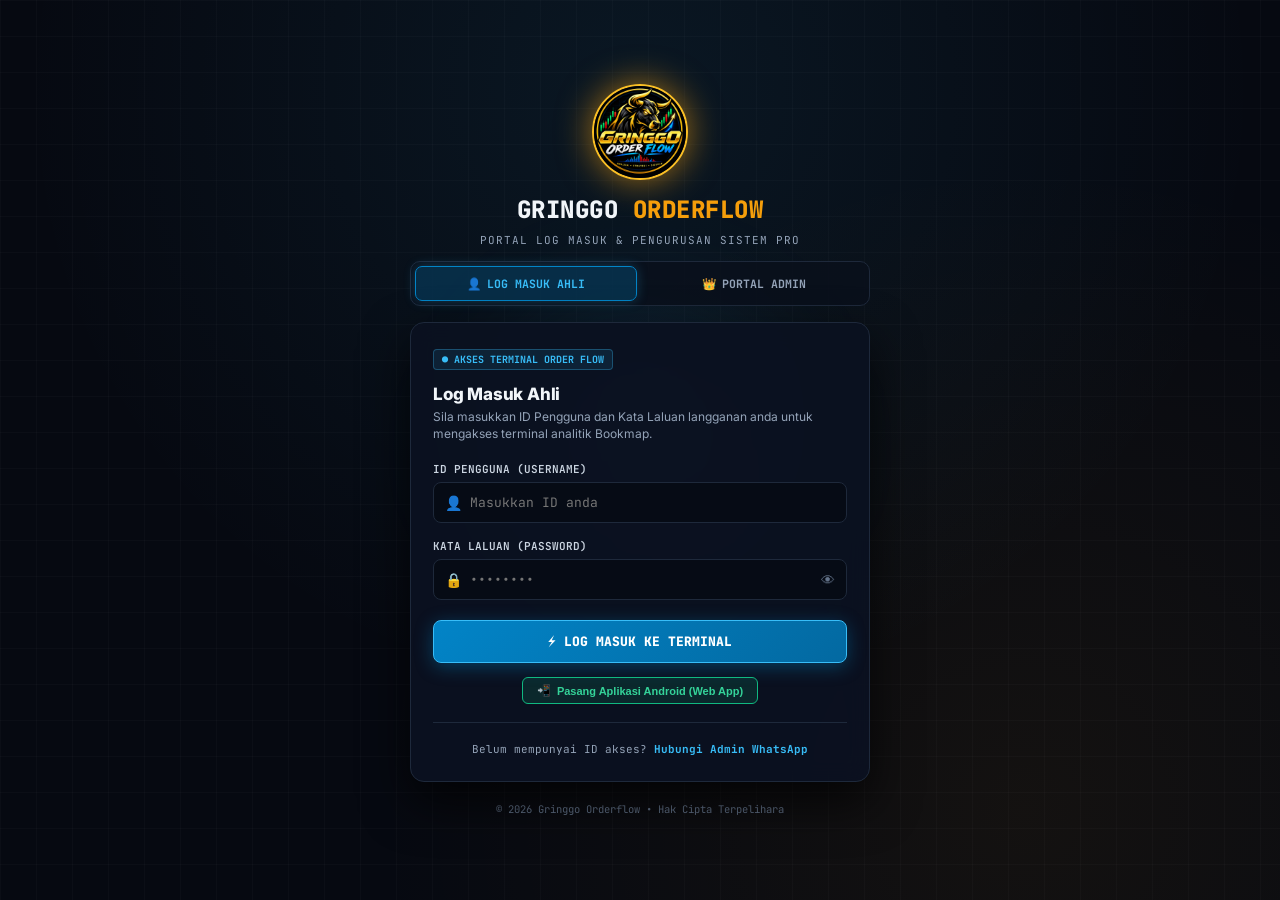
<file: login.html>
<!DOCTYPE html>
<html lang="ms">
<head>
  <!-- Android PWA & Mobile Web App Meta Tags -->
  <link rel="manifest" href="/manifest.json">
  <meta name="theme-color" content="#050a14">
  <meta name="mobile-web-app-capable" content="yes">
  <meta name="apple-mobile-web-app-capable" content="yes">
  <meta name="apple-mobile-web-app-status-bar-style" content="black-translucent">
  <meta name="apple-mobile-web-app-title" content="Gringgo Orderflow">
  <link rel="icon" type="image/png" href="/static/icons/logo.png">
  <link rel="icon" type="image/png" sizes="192x192" href="/static/icons/icon-192.png">
  <link rel="apple-touch-icon" href="/static/icons/icon-192.png">
  <meta charset="UTF-8">
  <meta name="viewport" content="width=device-width, initial-scale=1.0">
  <title>Portal Pengguna & Pentadbir | Gringgo Orderflow</title>
  <link rel="icon" href="data:image/svg+xml,<svg xmlns=%22http://www.w3.org/2000/svg%22 viewBox=%220 0 100 100%22><text y=%22.9em%22 font-size=%2290%22>⚡</text></svg>">
  <link rel="preconnect" href="https://fonts.googleapis.com">
  <link rel="preconnect" href="https://fonts.gstatic.com" crossorigin>
  <link href="https://fonts.googleapis.com/css2?family=Inter:wght@400;500;600;700;800&family=JetBrains+Mono:wght@500;700;800&display=swap" rel="stylesheet">
  <style>
    :root {
      --bg-dark: #060911;
      --card-bg: rgba(11, 18, 32, 0.94);
      --card-border: rgba(56, 189, 248, 0.22);
      --gold: #f59e0b;
      --gold-glow: rgba(245, 158, 11, 0.28);
      --cyan: #38bdf8;
      --cyan-glow: rgba(56, 189, 248, 0.25);
      --green: #10b981;
      --red: #f43f5e;
      --text: #f1f5f9;
      --text-muted: #94a3b8;
      --font-sans: 'Inter', -apple-system, BlinkMacSystemFont, sans-serif;
      --font-mono: 'JetBrains Mono', monospace;
    }

    * { box-sizing: border-box; margin: 0; padding: 0; }

    body {
      background-color: var(--bg-dark);
      background-image: 
        radial-gradient(circle at 50% 10%, rgba(56, 189, 248, 0.08) 0%, transparent 60%),
        radial-gradient(circle at 80% 90%, rgba(245, 158, 11, 0.06) 0%, transparent 50%),
        linear-gradient(rgba(255, 255, 255, 0.02) 1px, transparent 1px),
        linear-gradient(90deg, rgba(255, 255, 255, 0.02) 1px, transparent 1px);
      background-size: 100% 100%, 100% 100%, 36px 36px, 36px 36px;
      color: var(--text);
      font-family: var(--font-sans);
      min-height: 100vh;
      display: flex;
      flex-direction: column;
      align-items: center;
      justify-content: center;
      padding: 20px 14px;
      overflow-x: hidden;
    }

    /* Container for Login Cards */
    .portal-container {
      width: 100%;
      max-width: 460px;
      position: relative;
      z-index: 10;
      transition: all 0.3s ease;
    }

    /* Wider container when Admin Dashboard is active */
    .portal-container.admin-expanded {
      max-width: 980px;
    }

    /* Glow backdrop element */
    .glow-aura {
      position: absolute;
      top: 50%;
      left: 50%;
      transform: translate(-50%, -50%);
      width: 380px;
      height: 380px;
      background: radial-gradient(circle, rgba(99, 102, 241, 0.16) 0%, rgba(56, 189, 248, 0.10) 40%, transparent 70%);
      filter: blur(50px);
      z-index: -1;
      pointer-events: none;
    }

    /* Header Brand */
    .brand-header {
      text-align: center;
      margin-bottom: 20px;
    }

    .brand-logo {
      display: inline-flex;
      align-items: center;
      gap: 10px;
      margin-bottom: 6px;
    }

    .brand-icon {
      width: 36px;
      height: 36px;
      background: linear-gradient(135deg, #f59e0b, #ef4444);
      border-radius: 9px;
      display: flex;
      align-items: center;
      justify-content: center;
      font-size: 20px;
      box-shadow: 0 0 20px rgba(245, 158, 11, 0.45);
    }

    .brand-title {
      font-family: var(--font-mono);
      font-size: 22px;
      font-weight: 800;
      letter-spacing: 0.5px;
    }

    .brand-title span { color: var(--gold); }

    .brand-subtitle {
      font-size: 11.5px;
      color: var(--text-muted);
      font-family: var(--font-mono);
    }

    /* Dual-Mode Navigation Tabs */
    .portal-tabs {
      display: grid;
      grid-template-columns: 1fr 1fr;
      gap: 6px;
      background: rgba(10, 16, 28, 0.85);
      border: 1px solid #1e293b;
      padding: 4px;
      border-radius: 10px;
      margin-bottom: 16px;
    }

    .portal-tab-btn {
      background: none;
      border: none;
      padding: 9px 12px;
      font-family: var(--font-mono);
      font-size: 11.5px;
      font-weight: 700;
      color: #94a3b8;
      border-radius: 7px;
      cursor: pointer;
      display: flex;
      align-items: center;
      justify-content: center;
      gap: 6px;
      transition: all 0.2s ease;
    }

    .portal-tab-btn:hover {
      color: #fff;
      background: rgba(255, 255, 255, 0.04);
    }

    .portal-tab-btn.active.member-tab {
      background: rgba(2, 132, 199, 0.25);
      border: 1px solid #0284c7;
      color: #38bdf8;
      box-shadow: 0 0 12px rgba(56, 189, 248, 0.25);
    }

    .portal-tab-btn.active.admin-tab {
      background: rgba(217, 119, 6, 0.25);
      border: 1px solid #f59e0b;
      color: #fbbf24;
      box-shadow: 0 0 12px rgba(245, 158, 11, 0.3);
    }

    /* Main Card */
    .portal-card {
      background: var(--card-bg);
      border: 1px solid #1e293b;
      border-radius: 14px;
      padding: 24px 22px;
      box-shadow: 0 20px 48px rgba(0, 0, 0, 0.7);
      backdrop-filter: blur(12px);
      transition: all 0.3s ease;
    }

    .portal-card.admin-card-border {
      border-color: rgba(245, 158, 11, 0.4);
      box-shadow: 0 20px 48px rgba(0, 0, 0, 0.8), 0 0 24px rgba(245, 158, 11, 0.15);
    }

    .card-top-tag {
      display: inline-flex;
      align-items: center;
      gap: 6px;
      font-family: var(--font-mono);
      font-size: 10px;
      font-weight: 700;
      color: var(--cyan);
      background: rgba(56, 189, 248, 0.10);
      border: 1px solid rgba(56, 189, 248, 0.3);
      padding: 3px 8px;
      border-radius: 4px;
      margin-bottom: 14px;
    }

    .card-top-tag.admin-badge {
      color: #fbbf24;
      background: rgba(245, 158, 11, 0.12);
      border-color: rgba(245, 158, 11, 0.35);
    }

    .card-title {
      font-size: 17px;
      font-weight: 800;
      margin-bottom: 4px;
      letter-spacing: -0.2px;
    }

    .card-desc {
      font-size: 12px;
      color: var(--text-muted);
      margin-bottom: 20px;
      line-height: 1.45;
    }

    /* Form Styles */
    .form-group { margin-bottom: 16px; }
    .form-label {
      display: block;
      font-size: 11px;
      font-weight: 600;
      color: #cbd5e1;
      margin-bottom: 6px;
      font-family: var(--font-mono);
    }
    .input-wrap {
      position: relative;
      display: flex;
      align-items: center;
    }
    .input-icon {
      position: absolute;
      left: 12px;
      font-size: 14px;
      color: #64748b;
      pointer-events: none;
    }
    .form-input {
      width: 100%;
      background: rgba(6, 10, 20, 0.90);
      border: 1px solid #1e293b;
      border-radius: 8px;
      padding: 11px 40px 11px 36px;
      font-size: 13px;
      color: #ffffff;
      font-family: var(--font-mono);
      outline: none;
      transition: all 0.2s ease;
    }
    .form-input:focus {
      border-color: var(--cyan);
      box-shadow: 0 0 12px rgba(56, 189, 248, 0.25);
      background: rgba(10, 16, 32, 0.98);
    }
    .admin-card-border .form-input:focus {
      border-color: var(--gold);
      box-shadow: 0 0 12px rgba(245, 158, 11, 0.30);
    }
    .btn-toggle-pwd {
      position: absolute;
      right: 12px;
      background: none;
      border: none;
      color: #64748b;
      cursor: pointer;
      font-size: 14px;
    }

    .btn-submit {
      width: 100%;
      background: linear-gradient(135deg, #0284c7 0%, #0369a1 100%);
      border: 1px solid #38bdf8;
      border-radius: 8px;
      padding: 12px;
      font-family: var(--font-mono);
      font-size: 13px;
      font-weight: 800;
      color: #ffffff;
      cursor: pointer;
      box-shadow: 0 4px 18px rgba(2, 132, 199, 0.4);
      transition: all 0.2s ease;
      display: flex;
      align-items: center;
      justify-content: center;
      gap: 8px;
      margin-top: 20px;
    }
    .btn-submit:hover {
      background: linear-gradient(135deg, #0ea5e9 0%, #0284c7 100%);
      transform: translateY(-1px);
    }
    .btn-submit.admin-btn {
      background: linear-gradient(135deg, #d97706 0%, #b45309 100%);
      border-color: #f59e0b;
      box-shadow: 0 4px 18px rgba(245, 158, 11, 0.4);
    }
    .btn-submit.admin-btn:hover {
      background: linear-gradient(135deg, #f59e0b 0%, #d97706 100%);
    }

    .error-alert {
      display: none;
      background: rgba(239, 68, 68, 0.14);
      border: 1px solid rgba(239, 68, 68, 0.45);
      border-radius: 7px;
      padding: 10px 12px;
      font-size: 11.5px;
      color: #fca5a5;
      margin-bottom: 16px;
      font-family: var(--font-mono);
      line-height: 1.4;
    }

    /* ==================== SYSTEMATIC ADMIN DASHBOARD STYLES ==================== */
    #adminDashboardView {
      display: none;
    }

    .admin-dash-header {
      display: flex;
      align-items: center;
      justify-content: space-between;
      border-bottom: 1px solid #1e293b;
      padding-bottom: 14px;
      margin-bottom: 18px;
      flex-wrap: wrap;
      gap: 10px;
    }

    .admin-kpi-grid {
      display: grid;
      grid-template-columns: repeat(auto-fit, minmax(180px, 1fr));
      gap: 12px;
      margin-bottom: 20px;
    }

    .admin-kpi-card {
      background: rgba(15, 23, 42, 0.7);
      border: 1px solid #1e293b;
      border-radius: 9px;
      padding: 12px 14px;
      text-align: center;
    }

    .admin-kpi-label {
      font-size: 10px;
      color: #94a3b8;
      font-family: var(--font-mono);
      font-weight: 700;
    }

    .admin-kpi-value {
      font-size: 24px;
      font-weight: 800;
      font-family: var(--font-mono);
      margin-top: 4px;
    }

    .admin-section-box {
      background: rgba(15, 23, 42, 0.65);
      border: 1px solid #1e293b;
      border-radius: 10px;
      padding: 16px;
      margin-bottom: 18px;
    }

    .admin-section-title {
      font-family: var(--font-mono);
      font-size: 12px;
      font-weight: 800;
      color: #fbbf24;
      display: flex;
      align-items: center;
      justify-content: space-between;
      margin-bottom: 12px;
    }

    .user-table-wrap {
      overflow-x: auto;
      max-height: 380px;
      overflow-y: auto;
    }

    .user-table {
      width: 100%;
      border-collapse: collapse;
      font-family: var(--font-mono);
      font-size: 11px;
      text-align: left;
    }

    .user-table th {
      position: sticky;
      top: 0;
      background: #090e1a;
      padding: 9px 10px;
      color: #94a3b8;
      font-weight: 700;
      border-bottom: 1px solid #334155;
    }

    .user-table td {
      padding: 9px 10px;
      border-bottom: 1px solid #1e293b;
    }

    .btn-action-sm {
      padding: 3px 7px;
      font-size: 9.5px;
      font-family: var(--font-mono);
      font-weight: 700;
      border: none;
      border-radius: 3px;
      cursor: pointer;
    }

    .footer-copy {
      text-align: center;
      margin-top: 20px;
      font-size: 10.5px;
      color: #64748b;
      font-family: var(--font-mono);
    }
  </style>
  <script>
    if (window.location.hostname.endsWith('.hf.space')) {
      const _origFetch = window.fetch.bind(window);
      window.fetch = function(input, init) {
        if (typeof input === 'string' && input.startsWith('/api/')) {
          input = '/gradio_api/gof/' + input.slice(5);
        }
        const token = localStorage.getItem('session_id');
        if (token) {
          init = init || {};
          init.headers = Object.assign({}, init.headers || {}, { 'X-Session-ID': token });
        }
        return _origFetch(input, init);
      };
    }
  </script>
</head>
<body>

  <div class="portal-container" id="portalContainer">
    <div class="glow-aura"></div>

    <!-- Top Brand Header with Official Gringgo Bull Logo -->
    <div class="brand-header" style="text-align:center; display:flex; flex-direction:column; align-items:center; margin-bottom:14px;">
      <div class="brand-logo" style="display:flex; flex-direction:column; align-items:center; gap:8px;">
        <img src="/static/icons/logo.png" alt="Gringgo Orderflow" style="width:96px; height:96px; border-radius:50%; border:2.5px solid #fbbf24; object-fit:cover; box-shadow:0 0 35px rgba(245, 158, 11, 0.65); margin-bottom:6px;">
        <div class="brand-title" style="font-size:24px; font-weight:800; letter-spacing:0.5px;">GRINGGO<span style="color:var(--gold);"> ORDERFLOW</span></div>
      </div>
      <div class="brand-subtitle" style="font-size:11px; color:#94a3b8; letter-spacing:1px; margin-top:2px;">PORTAL LOG MASUK & PENGURUSAN SISTEM PRO</div>
    </div>

    <!-- Dual Navigation Switcher Tabs -->
    <div class="portal-tabs" id="portalTabs">
      <button class="portal-tab-btn active member-tab" id="tabMember" onclick="switchPortalTab('member')">
        <span>👤</span> LOG MASUK AHLI
      </button>
      <button class="portal-tab-btn admin-tab" id="tabAdmin" onclick="switchPortalTab('admin')">
        <span>👑</span> PORTAL ADMIN
      </button>
    </div>

    <!-- ==================== VIEW 1: MEMBER LOGIN ==================== -->
    <div class="portal-card" id="memberLoginView">
      <div class="card-top-tag">
        <span>●</span> AKSES TERMINAL ORDER FLOW
      </div>
      <h2 class="card-title">Log Masuk Ahli</h2>
      <p class="card-desc">Sila masukkan ID Pengguna dan Kata Laluan langganan anda untuk mengakses terminal analitik Bookmap.</p>

      <div class="error-alert" id="memberErrorAlert"></div>

      <form id="memberLoginForm">
        <div class="form-group">
          <label class="form-label" for="memberUsername">ID PENGGUNA (USERNAME)</label>
          <div class="input-wrap">
            <span class="input-icon">👤</span>
            <input type="text" id="memberUsername" class="form-input" placeholder="Masukkan ID anda" required autocomplete="username">
          </div>
        </div>

        <div class="form-group">
          <label class="form-label" for="memberPassword">KATA LALUAN (PASSWORD)</label>
          <div class="input-wrap">
            <span class="input-icon">🔒</span>
            <input type="password" id="memberPassword" class="form-input" placeholder="••••••••" required autocomplete="current-password">
            <button type="button" class="btn-toggle-pwd" onclick="togglePasswordVisibility('memberPassword', this)">👁</button>
          </div>
        </div>

        <button type="submit" class="btn-submit" id="btnMemberSubmit">
          <span>⚡ LOG MASUK KE TERMINAL</span>
        </button>
      </form>
      <!-- PWA Android Install Button on Login -->
      <div style="text-align:center; margin-top:14px;">
        <button id="btnInstallLogin" onclick="triggerPwaInstall()" style="display:inline-flex; align-items:center; gap:6px; background:rgba(16,185,129,0.14); border:1px solid #10b981; color:#34d399; font-weight:700; padding:6px 14px; font-size:11px; border-radius:6px; cursor:pointer;" title="Pasang ke Skrin Utama Telefon Android">
          <span>📲</span> Pasang Aplikasi Android (Web App)
        </button>
      </div>

      <div style="margin-top:18px; padding-top:14px; border-top:1px solid #1e293b; text-align:center;">
        <span style="font-size:11px; color:#94a3b8; font-family:var(--font-mono);">Belum mempunyai ID akses? </span>
        <a href="https://wa.me/?text=Salam%20Admin,%20saya%20berminat%20untuk%20melanggan%20ID%20Terminal%20Gringgo Orderflow%20PRO." target="_blank" style="color:#38bdf8; font-size:11px; font-weight:700; text-decoration:none; font-family:var(--font-mono);">Hubungi Admin WhatsApp</a>
      </div>
    </div>

    <!-- ==================== VIEW 2: ADMIN LOGIN (Pre-Auth) ==================== -->
    <div class="portal-card admin-card-border" id="adminLoginView" style="display:none;">
      <div class="card-top-tag admin-badge">
        <span>👑</span> KAWALAN PENTADBIR SISTEM
      </div>
      <h2 class="card-title" style="color:#fbbf24;">Log Masuk Pentadbir</h2>
      <p class="card-desc">Gerbang keselamatan pentadbir untuk menjana ID pelanggan, menguruskan tempoh langganan & memantau pangkalan data.</p>

      <div class="error-alert" id="adminErrorAlert"></div>

      <form id="adminLoginForm">
        <div class="form-group">
          <label class="form-label" for="adminUsername">ID PENTADBIR (ROOT USERNAME)</label>
          <div class="input-wrap">
            <span class="input-icon">👑</span>
            <input type="text" id="adminUsername" class="form-input" value="admin" required autocomplete="username">
          </div>
        </div>

        <div class="form-group">
          <label class="form-label" for="adminPassword">KATA LALUAN PENTADBIR</label>
          <div class="input-wrap">
            <span class="input-icon">🔑</span>
            <input type="password" id="adminPassword" class="form-input" placeholder="Masukkan kata laluan admin" required autocomplete="current-password">
            <button type="button" class="btn-toggle-pwd" onclick="togglePasswordVisibility('adminPassword', this)">👁</button>
          </div>
        </div>

        <button type="submit" class="btn-submit admin-btn" id="btnAdminSubmit">
          <span>👑 BUKA PANEL PENTADBIR (ADMIN DASHBOARD)</span>
        </button>
      </form>
    </div>

    <!-- ==================== VIEW 3: SYSTEMATIC ADMIN DASHBOARD (Post-Auth) ==================== -->
    <div class="portal-card admin-card-border" id="adminDashboardView">
      
      <!-- Top Action Bar -->
      <div class="admin-dash-header">
        <div>
          <div style="font-family:var(--font-mono); font-size:10px; color:#fbbf24; font-weight:700; letter-spacing:0.5px;">
            👑 PUSAT KAWALAN PENTADBIR SISTEM
          </div>
          <h2 style="font-size:18px; font-weight:800; color:#ffffff; margin-top:2px;">
            Papan Pemuka Jualan & ID Pelanggan
          </h2>
        </div>
        <div style="display:flex; align-items:center; gap:8px;">
          <a href="/" style="background:linear-gradient(135deg, #059669, #047857); border:1px solid #10b981; color:#fff; font-family:var(--font-mono); font-size:11px; font-weight:800; padding:7px 14px; border-radius:6px; text-decoration:none; display:inline-flex; align-items:center; gap:6px; box-shadow:0 0 14px rgba(16,185,129,0.35);">
            <span>🚀</span> BUKA TERMINAL DAGANGAN
          </a>
          <button onclick="handleLogout()" style="background:#1e293b; border:1px solid #ef4444; color:#fca5a5; font-family:var(--font-mono); font-size:11px; font-weight:700; padding:7px 12px; border-radius:6px; cursor:pointer;">
            <span>🚪</span> Log Keluar
          </button>
        </div>
      </div>

      <!-- 4 KPI Metrics Cards -->
      <div class="admin-kpi-grid">
        <div class="admin-kpi-card">
          <div class="admin-kpi-label">JUMLAH PELANGGAN</div>
          <div class="admin-kpi-value" id="kpiTotalUsers" style="color:#38bdf8;">0</div>
        </div>
        <div class="admin-kpi-card">
          <div class="admin-kpi-label">LANGGANAN AKTIF</div>
          <div class="admin-kpi-value" id="kpiActiveUsers" style="color:#10b981;">0</div>
        </div>
        <div class="admin-kpi-card">
          <div class="admin-kpi-label">TAMAT TEMPOH</div>
          <div class="admin-kpi-value" id="kpiExpiredUsers" style="color:#f97316;">0</div>
        </div>
        <div class="admin-kpi-card">
          <div class="admin-kpi-label">VIP SEUMUR HIDUP</div>
          <div class="admin-kpi-value" id="kpiLifetimeUsers" style="color:#fbbf24;">0</div>
        </div>
      </div>

      <!-- Section: Generate New Customer Account -->
      <div class="admin-section-box">
        <div class="admin-section-title">
          <span>➕ JANA ID PELANGGAN BAHARU & RESIT WHATSAPP</span>
          <button type="button" onclick="generateRandomCredentials()" style="background:none; border:1px solid #334155; color:#94a3b8; font-size:10px; font-family:var(--font-mono); padding:2px 8px; border-radius:4px; cursor:pointer;">
            🎲 Jana Rawak (ID & Password)
          </button>
        </div>

        <form id="dashFormCreateUser" style="display:grid; grid-template-columns:repeat(auto-fit, minmax(200px, 1fr)); gap:10px; align-items:end;">
          <div>
            <label class="form-label">ID PENGGUNA (USERNAME):</label>
            <input type="text" id="genUsername" placeholder="cth: trader_ali" required class="form-input" style="padding:8px 10px;">
          </div>
          <div>
            <label class="form-label">KATA LALUAN (PASSWORD):</label>
            <input type="text" id="genPassword" placeholder="cth: ali888" required class="form-input" style="padding:8px 10px;">
          </div>
          <div>
            <label class="form-label">NAMA & NO. WHATSAPP:</label>
            <input type="text" id="genFullName" placeholder="cth: Ali (012-3456789)" required class="form-input" style="padding:8px 10px;">
          </div>
          <div>
            <label class="form-label">PAKEJ & TEMPOH:</label>
            <select id="genPlanDuration" class="form-input" style="padding:8px 10px; color:#ffd60a; cursor:pointer;">
              <option value="1|Trial 1 Hari (24 Jam)">Trial 1 Hari (24 Jam)</option>
              <option value="30|Bulanan 30 Hari" selected>Bulanan 30 Hari (Standard)</option>
              <option value="90|Suku Tahun 90 Hari">Suku Tahun 90 Hari</option>
              <option value="365|Tahunan 365 Hari">Tahunan 365 Hari</option>
              <option value="-1|VIP Lifetime (Seumur Hidup)">VIP Lifetime (Seumur Hidup)</option>
            </select>
          </div>
          <div>
            <button type="submit" id="btnGenSubmit" style="width:100%; background:linear-gradient(135deg, #059669, #047857); border:1px solid #10b981; border-radius:8px; padding:9px; font-family:var(--font-mono); font-weight:800; font-size:11.5px; color:#fff; cursor:pointer; box-shadow:0 2px 12px rgba(16,185,129,0.35);">
              ➕ CIPTA ID & JANA RESIT
            </button>
          </div>
        </form>

        <!-- Ready to Send WhatsApp Box -->
        <div id="dashReceiptBox" style="display:none; margin-top:14px; background:#061412; border:1px solid #10b981; border-radius:8px; padding:12px;">
          <div style="color:#34d399; font-weight:800; font-size:11px; font-family:var(--font-mono); margin-bottom:6px; display:flex; justify-content:space-between; align-items:center;">
            <span>✅ ID PEMBELI BERJAYA DIAKTIFKAN! SALIN RESIT WHATSAPP:</span>
            <button onclick="copyWhatsAppReceipt()" style="background:#047857; border:none; color:#fff; padding:3px 10px; border-radius:4px; font-size:10px; font-family:var(--font-mono); font-weight:700; cursor:pointer;">
              📋 Salin Teks
            </button>
          </div>
          <textarea id="dashReceiptText" readonly style="width:100%; height:88px; background:#020b08; border:1px solid #064e3b; color:#a7f3d0; border-radius:5px; padding:8px; font-size:10.5px; font-family:var(--font-mono); resize:none;"></textarea>
        </div>
      </div>

      <!-- Section: Customer Management Table with Search -->
      <div class="admin-section-box">
        <div style="display:flex; justify-content:space-between; align-items:center; margin-bottom:12px; flex-wrap:wrap; gap:8px;">
          <div class="admin-section-title" style="margin-bottom:0;">
            <span>👥 SENARAI PENGGUNA & STATUS LANGGANAN</span>
          </div>
          <div style="display:flex; gap:8px; align-items:center;">
            <input type="text" id="userSearchInput" placeholder="🔍 Cari ID / Nama / No..." oninput="filterUserTable()" style="background:#090d16; border:1px solid #334155; border-radius:5px; padding:4px 10px; color:#fff; font-size:11px; font-family:var(--font-mono); width:180px;">
            <button onclick="loadAdminDashboardData()" style="background:#1e293b; border:1px solid #334155; color:#cbd5e1; padding:4px 10px; font-size:11px; font-family:var(--font-mono); border-radius:5px; cursor:pointer;">
              🔄 Muat Semula
            </button>
          </div>
        </div>

        <div class="user-table-wrap">
          <table class="user-table">
            <thead>
              <tr>
                <th>ID PENGGUNA</th>
                <th>NAMA / WHATSAPP</th>
                <th>PAKEJ</th>
                <th>BAKI HARI</th>
                <th>STATUS</th>
                <th style="text-align:right;">TINDAKAN PANTAS</th>
              </tr>
            </thead>
            <tbody id="dashUsersTableBody">
              <!-- Dynamically populated -->
            </tbody>
          </table>
        </div>
      </div>

      <!-- Section: Persistence & Backup Hub -->
      <div class="admin-section-box" style="margin-bottom:0;">
        <div class="admin-section-title">
          <span>💾 KESELAMATAN & SANDARAN DATA (PERSISTENCE HUB)</span>
          <span style="font-size:10px; color:#94a3b8; font-weight:normal;">Format: JSON Enkripsi</span>
        </div>
        <p style="font-size:11px; color:#cbd5e1; margin-bottom:12px; line-height:1.4;">
          ID pengguna anda kini disandarkan secara automatik ke fail kekal <code>users_backup.json</code> supaya tidak hilang semasa kemas kini pelayan. Anda juga boleh memuat turun atau memulihkan sandaran secara manual pada bila-bila masa.
        </p>
        <div style="display:flex; gap:10px; flex-wrap:wrap; align-items:center;">
          <a href="/api/admin/backup" download style="background:#0284c7; border:1px solid #38bdf8; color:#fff; padding:6px 14px; border-radius:6px; font-size:11px; font-weight:700; text-decoration:none; font-family:var(--font-mono); display:inline-flex; align-items:center; gap:6px;">
            📥 Muat Turun Sandaran (Download Backup .JSON)
          </a>
          <label style="background:#334155; border:1px solid #475569; color:#f1f5f9; padding:6px 14px; border-radius:6px; font-size:11px; font-weight:700; cursor:pointer; font-family:var(--font-mono); display:inline-flex; align-items:center; gap:6px; margin:0;">
            📤 Pulihkan Sandaran (Upload .JSON)
            <input type="file" id="dashFileRestore" accept=".json" onchange="handleRestoreUpload(event)" style="display:none;">
          </label>
          <span id="dashRestoreMsg" style="font-size:11px; color:#10b981; font-family:var(--font-mono);"></span>
        </div>
      </div>

    </div>

    <div class="footer-copy">
      &copy; 2026 Gringgo Orderflow &bull; Hak Cipta Terpelihara
    </div>
  </div>

  <script>
    let allLoadedUsers = [];

    // Helper: Toggle Password View
    function togglePasswordVisibility(inputId, btn) {
      const inp = document.getElementById(inputId);
      if (inp.type === 'password') {
        inp.type = 'text';
        btn.textContent = '🔒';
      } else {
        inp.type = 'password';
        btn.textContent = '👁';
      }
    }

    // Switch between Member Portal & Admin Portal Tabs
    function switchPortalTab(tab) {
      const btnMember = document.getElementById('tabMember');
      const btnAdmin = document.getElementById('tabAdmin');
      const viewMember = document.getElementById('memberLoginView');
      const viewAdmin = document.getElementById('adminLoginView');
      const viewDash = document.getElementById('adminDashboardView');
      const container = document.getElementById('portalContainer');

      if (tab === 'member') {
        btnMember.classList.add('active');
        btnAdmin.classList.remove('active');
        viewMember.style.display = 'block';
        viewAdmin.style.display = 'none';
        viewDash.style.display = 'none';
        container.classList.remove('admin-expanded');
      } else {
        btnMember.classList.remove('active');
        btnAdmin.classList.add('active');
        viewMember.style.display = 'none';

        // Check if admin is already logged in
        checkAdminSession();
      }
    }

    // Check if user is already logged in as admin
    async function checkAdminSession() {
      const viewAdmin = document.getElementById('adminLoginView');
      const viewDash = document.getElementById('adminDashboardView');
      const container = document.getElementById('portalContainer');

      const token = localStorage.getItem('session_id');
      try {
        const headers = token ? { 'X-Session-ID': token } : {};
        const res = await fetch('/api/me', { headers });
        if (res.ok) {
          const data = await res.json();
          if (data && data.user && data.user.role === 'admin') {
            // Admin is logged in! Reveal Dashboard
            viewAdmin.style.display = 'none';
            viewDash.style.display = 'block';
            container.classList.add('admin-expanded');
            loadAdminDashboardData();
            return;
          }
        }
      } catch (e) {}

      // Otherwise show Admin Login form
      viewAdmin.style.display = 'block';
      viewDash.style.display = 'none';
      container.classList.remove('admin-expanded');
    }

    // Check URL parameters on page load
    window.addEventListener('DOMContentLoaded', () => {
      const urlParams = new URLSearchParams(window.location.search);
      const isPathAdmin = window.location.pathname.includes('/admin');

      if (isPathAdmin || urlParams.get('tab') === 'admin' || urlParams.get('admin') === '1') {
        switchPortalTab('admin');
      }

      if (urlParams.get('msg') === 'logged_out') {
        showMemberError('✅ Anda telah berjaya log keluar dari sistem.');
        document.getElementById('memberErrorAlert').style.borderColor = '#10b981';
        document.getElementById('memberErrorAlert').style.color = '#34d399';
        document.getElementById('memberErrorAlert').style.background = 'rgba(16,185,129,0.12)';
      } else if (urlParams.get('msg') === 'kicked_other_device') {
        showMemberError('🔒 Sesi Ditamatkan: Akaun anda telah log masuk pada peranti lain. Hanya 1 peranti dibenarkan pada satu-satu masa.');
      } else if (urlParams.get('error') === 'admin_required') {
        switchPortalTab('admin');
        showAdminError('🔒 Sila log masuk sebagai Admin untuk mengakses bahagian ini.');
      }
    });

    function showMemberError(msg) {
      const el = document.getElementById('memberErrorAlert');
      el.textContent = msg;
      el.style.display = 'block';
    }

    function showAdminError(msg) {
      const el = document.getElementById('adminErrorAlert');
      el.textContent = msg;
      el.style.display = 'block';
    }

    // Handle Member Login Submit
    document.getElementById('memberLoginForm').addEventListener('submit', async (e) => {
      e.preventDefault();
      document.getElementById('memberErrorAlert').style.display = 'none';

      const username = document.getElementById('memberUsername').value.trim();
      const password = document.getElementById('memberPassword').value;
      const btn = document.getElementById('btnMemberSubmit');

      btn.disabled = true;
      btn.innerHTML = '<span>⏳ Memeriksa ID...</span>';

      try {
        const res = await fetch('/api/login', {
          method: 'POST',
          headers: { 'Content-Type': 'application/json' },
          body: JSON.stringify({ username, password })
        });
        const data = await res.json();
        if (res.ok && data.status === 'success') {
          if (data.session_id) localStorage.setItem('session_id', data.session_id);
          btn.innerHTML = '<span>✅ Akses Diterima! Membuka Terminal...</span>';
          btn.style.background = '#10b981';
          setTimeout(() => { window.location.href = window.location.hostname.endsWith('.hf.space') ? '/gradio_api/gof/terminal' : '/'; }, 350);
        } else {
          showMemberError(data.detail || data.message || 'ID atau Kata Laluan tidak sah.');
          btn.disabled = false;
          btn.innerHTML = '<span>⚡ LOG MASUK KE TERMINAL</span>';
        }
      } catch (err) {
        showMemberError('Ralat pelayan pengesahan. Sila cuba lagi.');
        btn.disabled = false;
        btn.innerHTML = '<span>⚡ LOG MASUK KE TERMINAL</span>';
      }
    });

    // Handle Admin Login Submit
    document.getElementById('adminLoginForm').addEventListener('submit', async (e) => {
      e.preventDefault();
      document.getElementById('adminErrorAlert').style.display = 'none';

      const username = document.getElementById('adminUsername').value.trim();
      const password = document.getElementById('adminPassword').value;
      const btn = document.getElementById('btnAdminSubmit');

      btn.disabled = true;
      btn.innerHTML = '<span>⏳ Memeriksa Kuasa Admin...</span>';

      try {
        const res = await fetch('/api/login', {
          method: 'POST',
          headers: { 'Content-Type': 'application/json' },
          body: JSON.stringify({ username, password })
        });
        const data = await res.json();
        if (res.ok && data.status === 'success') {
          if (data.session_id) localStorage.setItem('session_id', data.session_id);
          if (data.user && data.user.role === 'admin') {
            btn.innerHTML = '<span>👑 Disahkan! Membuka Dashboard...</span>';
            setTimeout(() => { checkAdminSession(); }, 300);
          } else {
            showAdminError('Akaun ini bukan peranan Admin.');
            btn.disabled = false;
            btn.innerHTML = '<span>👑 BUKA PANEL PENTADBIR (ADMIN DASHBOARD)</span>';
          }
        } else {
          showAdminError(data.detail || data.message || 'Kredensial Admin tidak sah.');
          btn.disabled = false;
          btn.innerHTML = '<span>👑 BUKA PANEL PENTADBIR (ADMIN DASHBOARD)</span>';
        }
      } catch (err) {
        showAdminError('Ralat pelayan pengesahan.');
        btn.disabled = false;
        btn.innerHTML = '<span>👑 BUKA PANEL PENTADBIR (ADMIN DASHBOARD)</span>';
      }
    });

    // ==================== DASHBOARD FUNCTIONS ====================

    async function loadAdminDashboardData() {
      const tbody = document.getElementById('dashUsersTableBody');
      tbody.innerHTML = '<tr><td colspan="6" style="text-align:center; padding:18px; color:#94a3b8;">Memuatkan pangkalan data...</td></tr>';

      try {
        const token = localStorage.getItem('session_id');
        const headers = token ? { 'X-Session-ID': token } : {};
        const res = await fetch('/api/admin/users', { headers });
        if (!res.ok) {
          tbody.innerHTML = '<tr><td colspan="6" style="text-align:center; padding:18px; color:#ef4444;">Sesi telah tamat. Sila log masuk semula.</td></tr>';
          return;
        }
        const data = await res.json();
        allLoadedUsers = data.users || [];

        // Update KPIs
        let total = allLoadedUsers.length;
        let active = 0;
        let expired = 0;
        let lifetime = 0;

        allLoadedUsers.forEach(u => {
          if (u.expires_at === 'never') lifetime++;
          if (u.status_label === 'AKTIF') active++;
          else if (u.status_label === 'TAMAT TEMPOH') expired++;
        });

        document.getElementById('kpiTotalUsers').textContent = total;
        document.getElementById('kpiActiveUsers').textContent = active;
        document.getElementById('kpiExpiredUsers').textContent = expired;
        document.getElementById('kpiLifetimeUsers').textContent = lifetime;

        renderUserTable(allLoadedUsers);
      } catch (e) {
        tbody.innerHTML = '<tr><td colspan="6" style="text-align:center; padding:18px; color:#ef4444;">Ralat memuatkan data.</td></tr>';
      }
    }

    function renderUserTable(users) {
      const tbody = document.getElementById('dashUsersTableBody');
      if (users.length === 0) {
        tbody.innerHTML = '<tr><td colspan="6" style="text-align:center; padding:18px; color:#94a3b8;">Tiada rekod pengguna ditemui.</td></tr>';
        return;
      }

      tbody.innerHTML = '';
      users.forEach(u => {
        const tr = document.createElement('tr');
        const daysStr = u.expires_at === 'never' 
          ? '<span style="color:#fbbf24; font-weight:700;">∞ Seumur Hidup</span>' 
          : (u.remaining_days > 0 ? `<b style="color:#38bdf8;">${u.remaining_days} Hari</b>` : '<b style="color:#ef4444;">Tamat</b>');

        tr.innerHTML = `
          <td style="color:#fff; font-weight:700;">
            ${u.role === 'admin' ? '👑 ' : '👤 '}${u.username}
          </td>
          <td style="color:#cbd5e1;">
            ${u.full_name} ${u.notes ? `<span style="color:#64748b; font-size:9.5px;">(${u.notes})</span>` : ''}
          </td>
          <td style="color:#a5b4fc;">${u.plan}</td>
          <td>${daysStr}</td>
          <td>
            <span style="display:inline-block; padding:1px 6px; border-radius:3px; font-size:9px; font-weight:800; background:rgba(0,0,0,0.5); border:1px solid ${u.status_color}; color:${u.status_color};">
              ${u.status_label}
            </span>
          </td>
          <td style="text-align:right;">
            <div style="display:inline-flex; gap:4px; justify-content:flex-end;">
              ${u.role !== 'admin' ? `
                <button class="btn-action-sm" onclick="quickRenewUser(${u.id}, 30)" style="background:#0284c7; color:#fff;" title="Tambah 30 Hari">+30H</button>
                <button class="btn-action-sm" onclick="quickRenewUser(${u.id}, 1)" style="background:#0369a1; color:#fff;" title="Tambah 1 Hari Percubaan">+1H</button>
                <button class="btn-action-sm" onclick="quickToggleActive(${u.id}, ${u.is_active})" style="background:${u.is_active ? '#e11d48' : '#059669'}; color:#fff;">${u.is_active ? 'Gantung' : 'Aktif'}</button>
                <button class="btn-action-sm" onclick="quickResetPassword(${u.id}, '${u.username}')" style="background:#475569; color:#fde047;" title="Tukar Password">🔑</button>
                <button class="btn-action-sm" onclick="quickDeleteUser(${u.id}, '${u.username}')" style="background:#334155; color:#fca5a5;" title="Padam">🗑️</button>
              ` : '<span style="color:#fbbf24; font-weight:700; font-size:9.5px;">Pentadbir Sistem</span>'}
            </div>
          </td>
        `;
        tbody.appendChild(tr);
      });
    }

    function filterUserTable() {
      const q = document.getElementById('userSearchInput').value.toLowerCase().trim();
      if (!q) {
        renderUserTable(allLoadedUsers);
        return;
      }
      const filtered = allLoadedUsers.filter(u => 
        u.username.toLowerCase().includes(q) ||
        (u.full_name && u.full_name.toLowerCase().includes(q)) ||
        (u.notes && u.notes.toLowerCase().includes(q)) ||
        (u.plan && u.plan.toLowerCase().includes(q))
      );
      renderUserTable(filtered);
    }

    // Quick Actions
    async function quickRenewUser(id, days) {
      if (!confirm(`Tambah ${days} hari langganan untuk pengguna ini?`)) return;
      try {
        const res = await fetch(`/api/admin/users/${id}`, {
          method: 'PUT',
          headers: { 'Content-Type': 'application/json' },
          body: JSON.stringify({ add_days: days })
        });
        if (res.ok) {
          alert(`✅ Berjaya menambah ${days} hari!`);
          loadAdminDashboardData();
        }
      } catch (e) { alert('Ralat pelayan.'); }
    }

    async function quickToggleActive(id, currentActive) {
      const newActive = currentActive === 1 ? 0 : 1;
      const actName = newActive === 1 ? 'mengaktifkan semula' : 'menggantung';
      if (!confirm(`Pasti ingin ${actName} akaun pengguna ini?`)) return;
      try {
        const res = await fetch(`/api/admin/users/${id}`, {
          method: 'PUT',
          headers: { 'Content-Type': 'application/json' },
          body: JSON.stringify({ is_active: newActive })
        });
        if (res.ok) {
          loadAdminDashboardData();
        }
      } catch (e) { alert('Ralat pelayan.'); }
    }

    async function quickResetPassword(id, username) {
      const newPass = prompt(`Masukkan kata laluan baharu untuk '${username}':`);
      if (!newPass || newPass.trim().length < 4) return;
      try {
        const res = await fetch(`/api/admin/users/${id}`, {
          method: 'PUT',
          headers: { 'Content-Type': 'application/json' },
          body: JSON.stringify({ password: newPass.trim() })
        });
        if (res.ok) {
          alert(`✅ Kata laluan untuk '${username}' telah ditukar kepada: ${newPass.trim()}`);
          loadAdminDashboardData();
        }
      } catch (e) { alert('Ralat pelayan.'); }
    }

    async function quickDeleteUser(id, username) {
      if (!confirm(`AMARAN: Adakah anda pasti ingin memadam pengguna '${username}' secara kekal?`)) return;
      try {
        const res = await fetch(`/api/admin/users/${id}`, { method: 'DELETE' });
        if (res.ok) {
          alert(`✅ Akaun '${username}' berjaya dipadam.`);
          loadAdminDashboardData();
        }
      } catch (e) { alert('Ralat pelayan.'); }
    }

    // Generate Random Credentials
    function generateRandomCredentials() {
      const randNum = Math.floor(1000 + Math.random() * 9000);
      document.getElementById('genUsername').value = `trader_${randNum}`;
      document.getElementById('genPassword').value = `gold${Math.floor(100 + Math.random() * 900)}#`;
    }

    // Handle Create User Form
    document.getElementById('dashFormCreateUser').addEventListener('submit', async (e) => {
      e.preventDefault();
      const username = document.getElementById('genUsername').value.trim();
      const password = document.getElementById('genPassword').value.trim();
      const fullName = document.getElementById('genFullName').value.trim();
      const planVal = document.getElementById('genPlanDuration').value;
      const [daysStr, planTitle] = planVal.split('|');
      const durationDays = parseInt(daysStr);

      const btn = document.getElementById('btnGenSubmit');
      btn.disabled = true;
      btn.textContent = 'Menjana ID...';

      try {
        const res = await fetch('/api/admin/users', {
          method: 'POST',
          headers: { 'Content-Type': 'application/json' },
          body: JSON.stringify({
            username,
            password,
            full_name: fullName,
            role: 'member',
            plan: planTitle,
            duration_days: durationDays,
            notes: fullName
          })
        });
        const data = await res.json();
        if (res.ok) {
          alert(`✅ ID Pembeli '${username}' berjaya diaktifkan!`);

          const daysLabel = durationDays === -1 ? 'SEUMUR HIDUP (VIP LIFETIME)' : `${durationDays} HARI`;
          const waMessage = `Salam ${fullName}!\nTahniah, akses Terminal Gringgo Orderflow anda telah diaktifkan secara rasmi:\n\n🔗 Laman Web: https://gringgo-orderflow.onrender.com\n👤 ID Pengguna: ${username}\n🔑 Kata Laluan: ${password}\n📅 Pakej Akses: ${planTitle} (${daysLabel})\n\nSelamat berdagang dan semoga beroleh profit konsisten!`;

          document.getElementById('dashReceiptText').value = waMessage;
          document.getElementById('dashReceiptBox').style.display = 'block';

          // Clear inputs
          document.getElementById('genUsername').value = '';
          document.getElementById('genPassword').value = '';
          document.getElementById('genFullName').value = '';

          loadAdminDashboardData();
        } else {
          alert(`❌ ${data.detail || data.message}`);
        }
      } catch (err) {
        alert('Ralat semasa mencipta ID.');
      } finally {
        btn.disabled = false;
        btn.textContent = '➕ CIPTA ID & JANA RESIT';
      }
    });

    function copyWhatsAppReceipt() {
      const txt = document.getElementById('dashReceiptText');
      txt.select();
      navigator.clipboard.writeText(txt.value);
      alert('📋 Resit WhatsApp berjaya disalin! Sila tampal (paste) ke WhatsApp pembeli.');
    }

    // Handle Restore JSON File
    async function handleRestoreUpload(e) {
      const file = e.target.files && e.target.files[0];
      if (!file) return;
      const msgEl = document.getElementById('dashRestoreMsg');
      msgEl.textContent = 'Memproses fail sandaran...';
      try {
        const text = await file.text();
        const parsed = JSON.parse(text);
        const users = parsed.users || (Array.isArray(parsed) ? parsed : []);
        if (users.length === 0) {
          alert('Fail JSON tidak mengandungi data pengguna yang sah.');
          msgEl.textContent = '';
          return;
        }
        const res = await fetch('/api/admin/restore', {
          method: 'POST',
          headers: { 'Content-Type': 'application/json' },
          body: JSON.stringify({ users })
        });
        const resData = await res.json();
        if (res.ok) {
          alert(`✅ ${resData.message}`);
          msgEl.textContent = `✅ ${resData.count} akaun berjaya dipulihkan!`;
          loadAdminDashboardData();
        } else {
          alert(`❌ ${resData.detail || resData.message}`);
          msgEl.textContent = '❌ Gagal memulihkan fail.';
        }
      } catch (err) {
        alert(`❌ Ralat membaca fail JSON: ${err.message}`);
        msgEl.textContent = '❌ Ralat membaca fail.';
      }
    }

    // Logout
    async function handleLogout() {
      try {
        localStorage.removeItem('session_id');
        await fetch('/api/logout', { method: 'POST' });
      } catch (e) {}
      window.location.href = '/login?msg=logged_out';
    }
  </script>
  <!-- PWA Service Worker Registration & Android Install Prompt Handler -->
  <script>
    if ('serviceWorker' in navigator) {
      window.addEventListener('load', () => {
        navigator.serviceWorker.register('/sw.js').then(reg => {
          console.log('[PWA] Service Worker aktif:', reg.scope);
        }).catch(err => {
          console.warn('[PWA] Service Worker ralat:', err);
        });
      });
    }

    let deferredInstallPrompt = null;
    window.addEventListener('beforeinstallprompt', (e) => {
      e.preventDefault();
      deferredInstallPrompt = e;
      const installBtn = document.getElementById('btnInstallAppPwa');
      if (installBtn) installBtn.style.display = 'inline-flex';
    });

    function triggerPwaInstall() {
      if (deferredInstallPrompt) {
        deferredInstallPrompt.prompt();
        deferredInstallPrompt.userChoice.then((choiceResult) => {
          if (choiceResult.outcome === 'accepted') {
            console.log('[PWA] Pengguna memasang aplikasi Android');
          }
          deferredInstallPrompt = null;
          const installBtn = document.getElementById('btnInstallAppPwa');
          if (installBtn) installBtn.style.display = 'none';
        });
      } else {
        alert("Untuk memasang aplikasi di Android:
1. Tekan ikon 3-titik di bucu atas Chrome
2. Pilih 'Install app' atau 'Add to Home screen'");
      }
    }
  </script>
</body>
</html>
</file>
